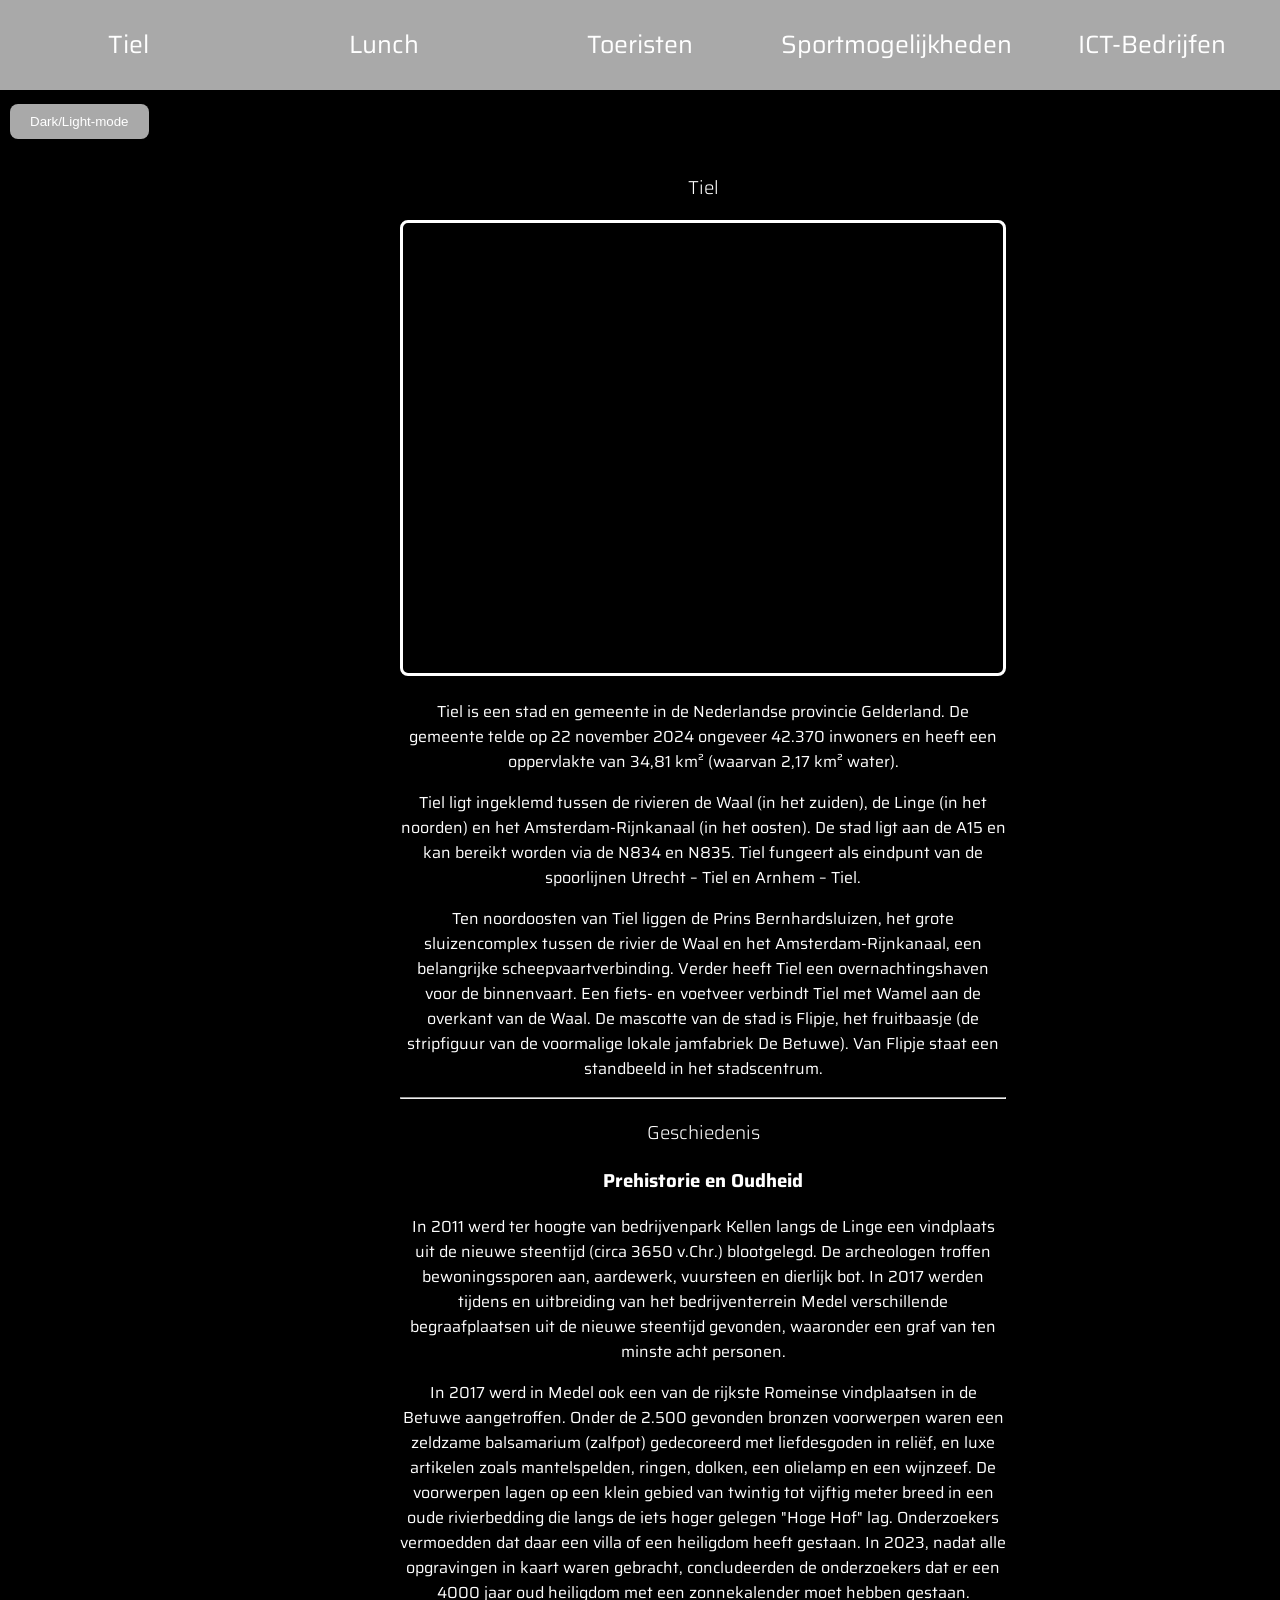
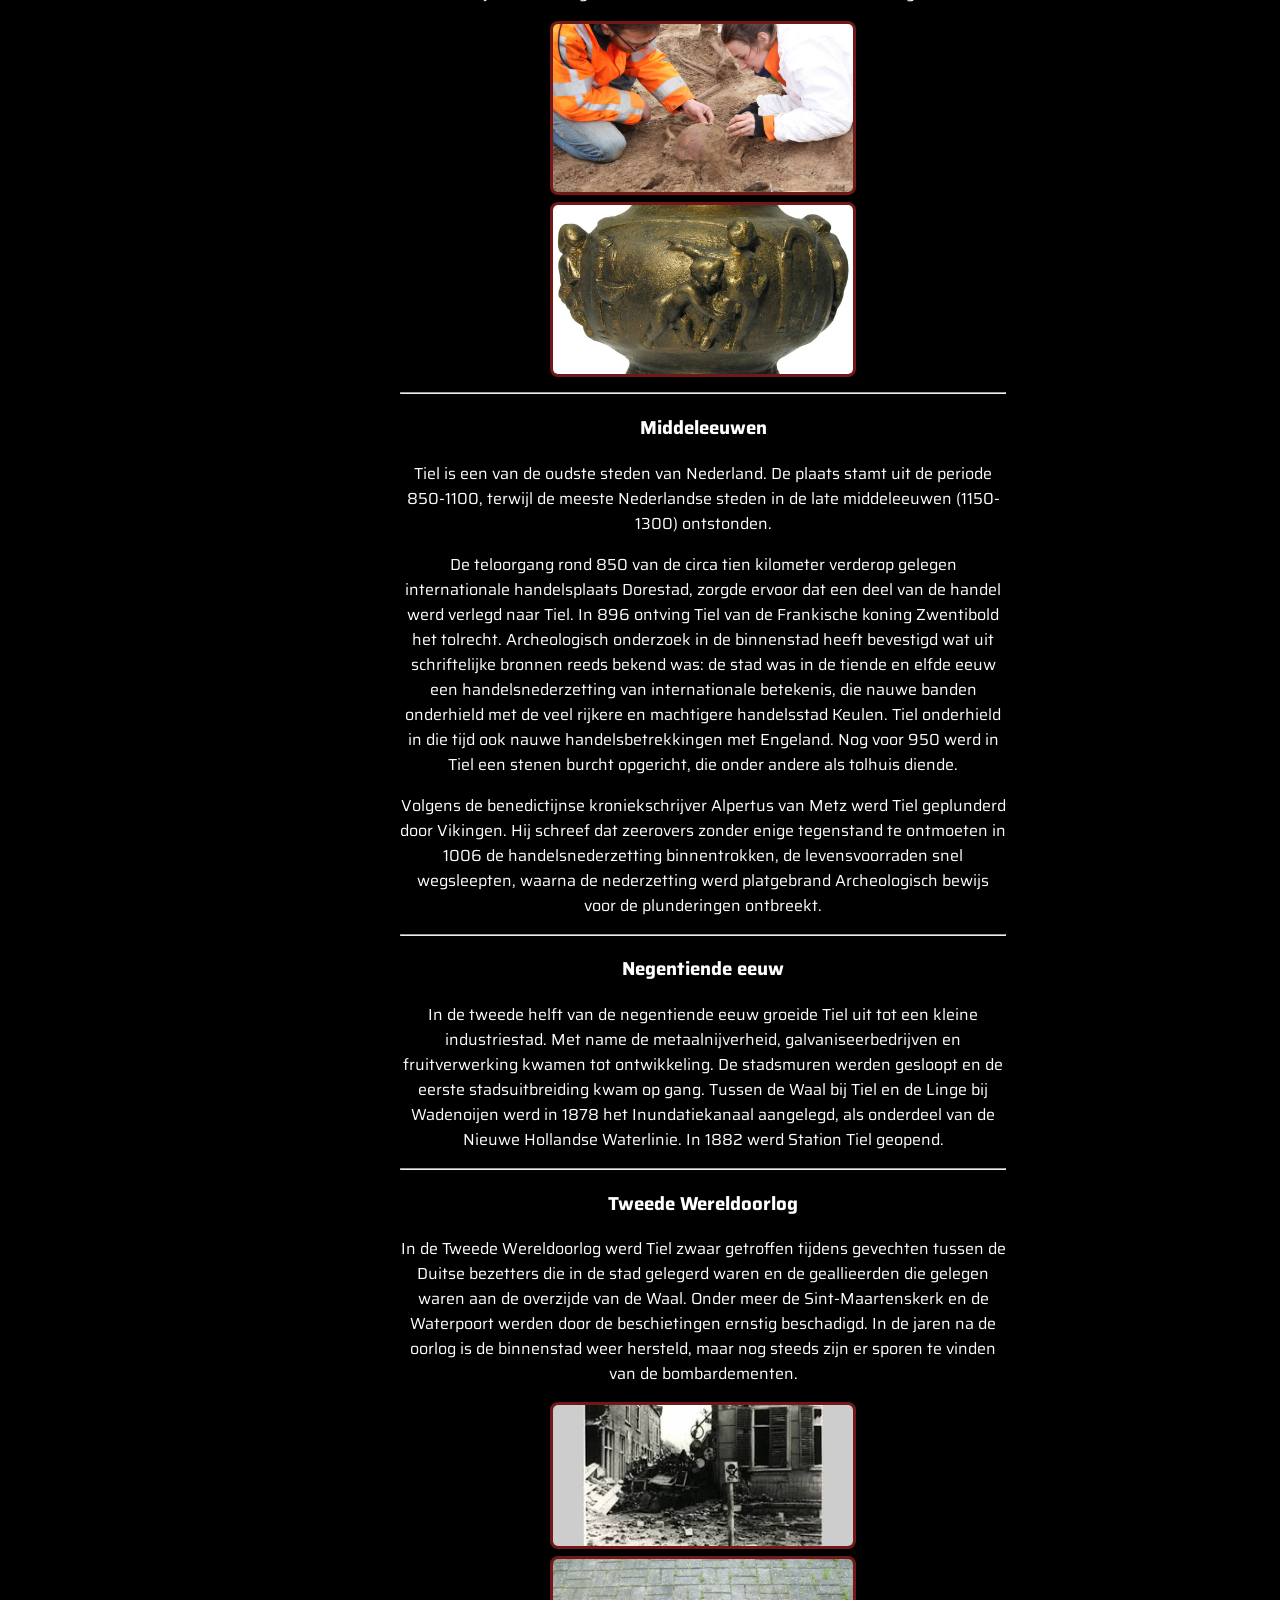
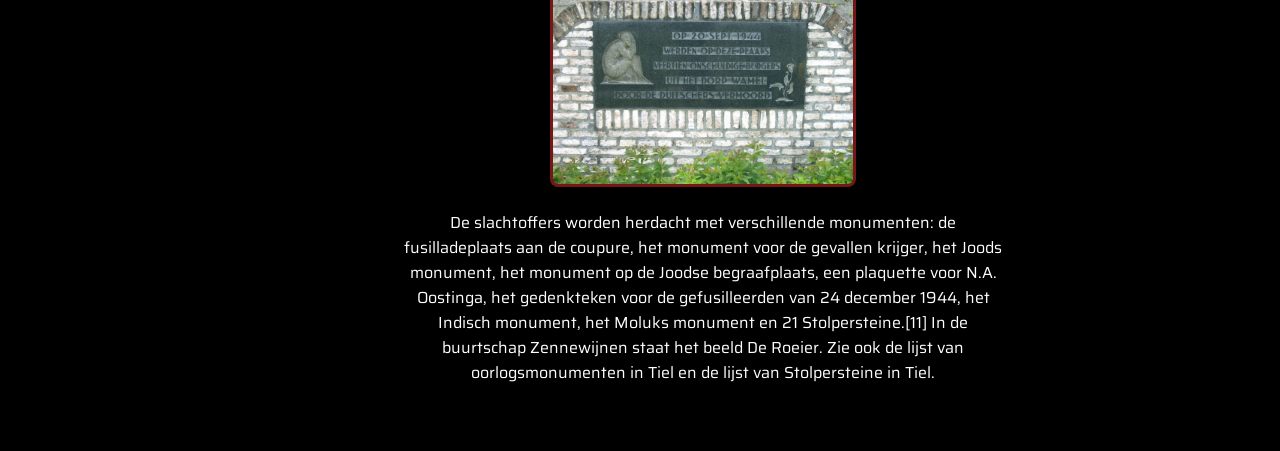
<file: index.htm>
<!DOCTYPE html>
<html>
    <head>
        <link rel="stylesheet" href="stylescheets/dark-light.css">
        <link rel="stylesheet" href="stylescheets/index.css">
        <link rel="stylesheet" href="stylescheets/menu.css">
        <meta charset="UTF-8">
        <meta name="viewport" content="width=device-width, initial-scale=1.0">
        <title>Tiel</title>
    </head>
    <body>
        <header>
            <!--navigatiebalk boven aan de pagina-->
            <nav>
                <ul>
                    <li>
                        <a href="index.htm">Tiel</a>
                    </li>
                    <li>
                        <a href="pages/lunch.htm">Lunch</a>
                    </li>
                    <li>
                        <a href="pages/toeristen.htm">Toeristen</a>
                    </li>
                    <li>
                        <a href="pages/sportmogelijkheden.htm">Sportmogelijkheden</a>
                    </li>
                    <li>
                        <a href="pages/ictbedrijfen.htm">ICT-Bedrijfen</a>
                    </li>
                </ul>
            </nav>
        </header>
        <main>
            <button id="colorButton">Dark/Light-mode</button>

            <!--Algemene infoormatie-->
            <section>
                <article>
                    <h1>
                        Tiel
                    </h1>
                    <iframe src="https://www.google.com/maps/embed?pb=!1m18!1m12!1m3!1d39396.42820635506!2d5.386837492407652!3d51.89241320703552!2m3!1f0!2f0!3f0!3m2!1i1024!2i768!4f13.1!3m3!1m2!1s0x47c6f80668bc460f%3A0xac17910e3be38e60!2sTiel!5e0!3m2!1snl!2snl!4v1761561547903!5m2!1snl!2snl"></iframe>
                    <p>
                        Tiel is een stad en gemeente in de Nederlandse provincie Gelderland. De gemeente telde op 22 november 2024 ongeveer 42.370 inwoners en heeft een oppervlakte van 34,81 km² (waarvan 2,17 km² water).
                    </p>
                    <p>
                        Tiel ligt ingeklemd tussen de rivieren de Waal (in het zuiden), de Linge (in het noorden) en het Amsterdam-Rijnkanaal (in het oosten).
                        De stad ligt aan de A15 en kan bereikt worden via de N834 en N835. Tiel fungeert als eindpunt van de spoorlijnen Utrecht – Tiel en Arnhem – Tiel.
                    </p>
                    <p>
                        Ten noordoosten van Tiel liggen de Prins Bernhardsluizen, het grote sluizencomplex tussen de rivier de Waal en het Amsterdam-Rijnkanaal, een belangrijke scheepvaartverbinding. Verder heeft Tiel een overnachtingshaven voor de binnenvaart. Een fiets- en voetveer verbindt Tiel met Wamel aan de overkant van de Waal.
                        De mascotte van de stad is Flipje, het fruitbaasje (de stripfiguur van de voormalige lokale jamfabriek De Betuwe). Van Flipje staat een standbeeld in het stadscentrum.
                    </p>

                    <hr>

                    <!--Geschidenis-->
                    <h1>
                        Geschiedenis
                    </h1>
                    <h3>
                        Prehistorie en Oudheid
                    </h3>
                    <p>
                    In 2011 werd ter hoogte van bedrijvenpark Kellen langs de Linge een vindplaats uit de nieuwe steentijd (circa 3650 v.Chr.) blootgelegd. De archeologen troffen bewoningssporen aan, aardewerk, vuursteen en dierlijk bot.
                    In 2017 werden tijdens en uitbreiding van het bedrijventerrein Medel verschillende begraafplaatsen uit de nieuwe steentijd gevonden, waaronder een graf van ten minste acht personen.
                    </p>
                    <p>
                    In 2017 werd in Medel ook een van de rijkste Romeinse vindplaatsen in de Betuwe aangetroffen. Onder de 2.500 gevonden bronzen voorwerpen waren een zeldzame balsamarium (zalfpot) gedecoreerd met liefdesgoden in reliëf, en luxe artikelen zoals mantelspelden, ringen, dolken, een olielamp en een wijnzeef.
                    De voorwerpen lagen op een klein gebied van twintig tot vijftig meter breed in een oude rivierbedding die langs de iets hoger gelegen "Hoge Hof" lag. Onderzoekers vermoedden dat daar een villa of een heiligdom heeft gestaan.
                    In 2023, nadat alle opgravingen in kaart waren gebracht, concludeerden de onderzoekers dat er een 4000 jaar oud heiligdom met een zonnekalender moet hebben gestaan.
                    </p>
                    <img src="images/bronzen_voorwerpen(skelet).jpg" alt="">
                    <img src="images/bronzen_voorwerpen(vaas).jpg" alt="">
                    <hr>    
                    <!--Middweleeuwen-->
                    <h3>
                        Middeleeuwen
                    </h3>
                    <p>
                    Tiel is een van de oudste steden van Nederland. De plaats stamt uit de periode 850-1100, terwijl de meeste Nederlandse steden in de late middeleeuwen (1150-1300) ontstonden.
                    </p>
                    <p>
                    De teloorgang rond 850 van de circa tien kilometer verderop gelegen internationale handelsplaats Dorestad, zorgde ervoor dat een deel van de handel werd verlegd naar Tiel. In 896 ontving Tiel van de Frankische koning Zwentibold het tolrecht.
                    Archeologisch onderzoek in de binnenstad heeft bevestigd wat uit schriftelijke bronnen reeds bekend was: de stad was in de tiende en elfde eeuw een handelsnederzetting van internationale betekenis, die nauwe banden onderhield met de veel rijkere en machtigere handelsstad Keulen.
                    Tiel onderhield in die tijd ook nauwe handelsbetrekkingen met Engeland. Nog voor 950 werd in Tiel een stenen burcht opgericht, die onder andere als tolhuis diende.
                    </p>
                    <p>
                    Volgens de benedictijnse kroniekschrijver Alpertus van Metz werd Tiel geplunderd door Vikingen. Hij schreef dat zeerovers zonder enige tegenstand te ontmoeten in 1006 de handelsnederzetting binnentrokken, de levensvoorraden snel wegsleepten, waarna de nederzetting werd platgebrand Archeologisch bewijs voor de plunderingen ontbreekt.
                    </p>
                    <hr>
                    <!--Negentiende eeuw-->
                    <h3>
                        Negentiende eeuw
                    </h3>
                    <p>
                    In de tweede helft van de negentiende eeuw groeide Tiel uit tot een kleine industriestad. Met name de metaalnijverheid, galvaniseerbedrijven en fruitverwerking kwamen tot ontwikkeling.
                    De stadsmuren werden gesloopt en de eerste stadsuitbreiding kwam op gang. Tussen de Waal bij Tiel en de Linge bij Wadenoijen werd in 1878 het Inundatiekanaal aangelegd, als onderdeel van de Nieuwe Hollandse Waterlinie. In 1882 werd Station Tiel geopend.
                    </p>
                    <hr>
                    <!--Tweede Wereldoorlog-->
                    <h3>
                        Tweede Wereldoorlog
                    </h3>
                    <p>
                    In de Tweede Wereldoorlog werd Tiel zwaar getroffen tijdens gevechten tussen de Duitse bezetters die in de stad gelegerd waren en de geallieerden die gelegen waren aan de overzijde van de Waal. Onder meer de Sint-Maartenskerk en de Waterpoort werden door de beschietingen ernstig beschadigd. 
                    In de jaren na de oorlog is de binnenstad weer hersteld, maar nog steeds zijn er sporen te vinden van de bombardementen.
                    </p>
                    <img src="images/Tiel_ww2.jpg" alt="">
                    <img src="images/ww2_bord.jpg" alt="">
                    <p>
                    De slachtoffers worden herdacht met verschillende monumenten: de fusilladeplaats aan de coupure, het monument voor de gevallen krijger, het Joods monument, het monument op de Joodse begraafplaats, een plaquette voor N.A. Oostinga, het gedenkteken voor de gefusilleerden van 24 december 1944, het Indisch monument, het Moluks monument en 21 Stolpersteine.[11] In de buurtschap Zennewijnen staat het beeld De Roeier. Zie ook de lijst van oorlogsmonumenten in Tiel en de lijst van Stolpersteine in Tiel.
                    </p>
                </article>
            </section>
        </main>
        <footer>
            <script src="script/dark-light.js"></script>
        </footer>
        
    </body>
</html>
</file>
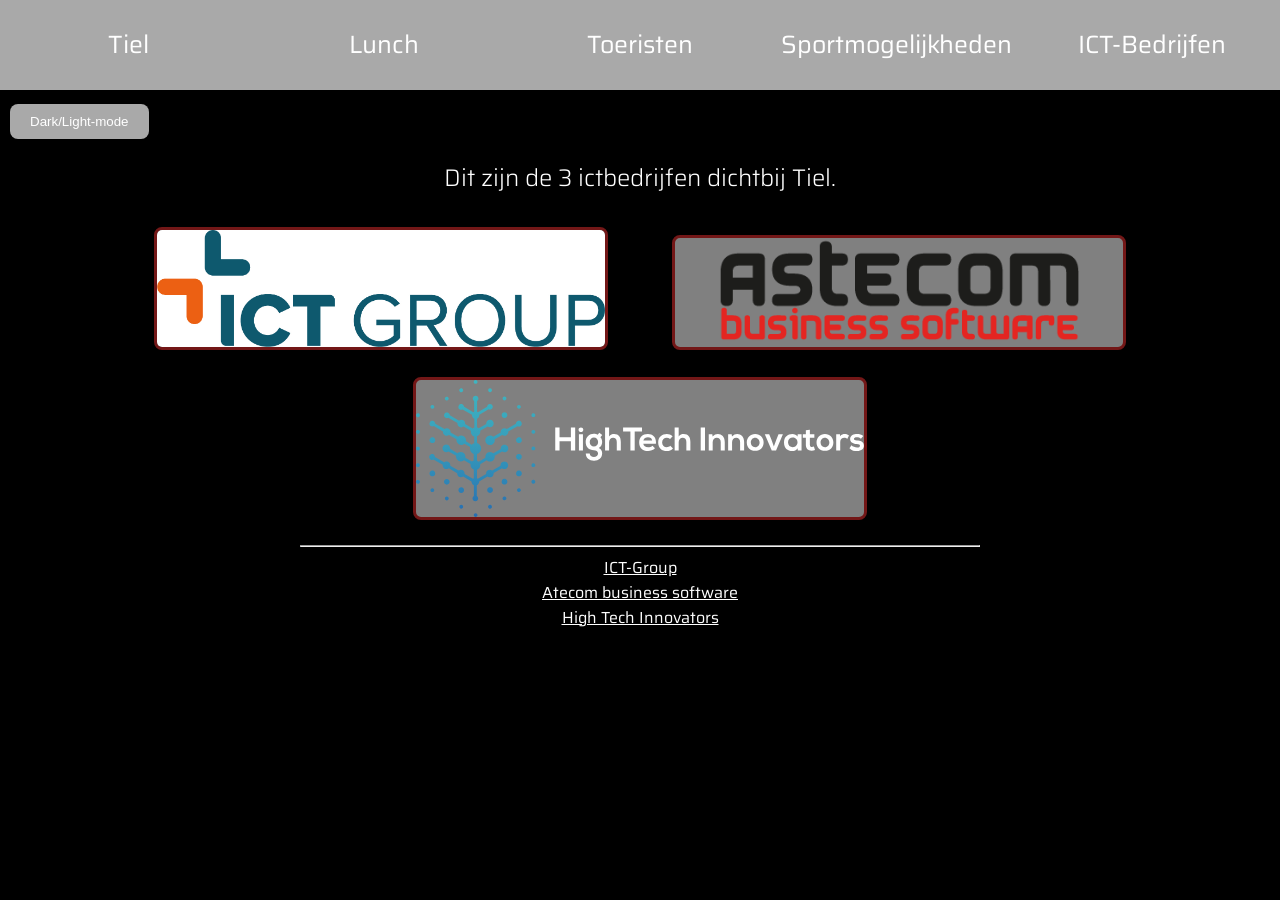
<file: pages/ictbedrijfen.htm>
<!DOCTYPE html>
<html>
    <head>
        <link rel="stylesheet" href="../stylescheets/ict.css">
        <link rel="stylesheet" href="../stylescheets/dark-light.css">
        <link rel="stylesheet" href="../stylescheets/menu.css">
        <meta charset="UTF-8">
        <meta name="viewport" content="width=device-width, initial-scale=1.0">
        <title>Tiel-ICTbedrijven</title>
    </head>
    <body>
        <header>
            <!--navigatiebalk boven aan de pagina-->
            <nav>
                <ul>
                    <li>
                        <a href="../index.htm">Tiel</a>
                    </li>
                    <li>
                        <a href="lunch.htm">Lunch</a>
                    </li>
                    <li>
                        <a href="toeristen.htm">Toeristen</a>
                    </li>
                    <li>
                        <a href="sportmogelijkheden.htm">Sportmogelijkheden</a>
                    </li>
                    <li>
                        <a href="ictbedrijfen.htm">ICT-Bedrijfen</a>
                    </li>
                </ul>
            </nav>
        </header>
        <main>
            <!--Dark/Light mode knopje-->
            <button id="colorButton">Dark/Light-mode</button>
            <!--informatie van de bedrijfen en fotos-->
            <section>
                <h1>
                    Dit zijn de 3 ictbedrijfen dichtbij Tiel.
                </h1>
                <img onclick="informatiegroup()" src="../images/ictgroep2.jpg">
                <img onclick="informatieastecom()" src="../images/ict.png">
                <img onclick="informatiehigh()" src="../images/icthigh.svgz">
            </section>
            <!--Link naar de website van de bedrijfen-->
            <section>
                <article>
                    <hr>
                    <a href="https://www.ict.eu/nl" target="_blank">ICT-Group</a>
                    <a href="https://astecom.nl/over-astecom/" target="_blank">Atecom business software</a>
                    <a href="https://www.hightechinnovators.nl/" target="_blank"">High Tech Innovators</a>
                </article>
            </section>
        </main>
        <footer>
            <script src="../script/ict.js"></script>
            <script src="../script/dark-light.js"></script>
        </footer> 
    </body>
</file>
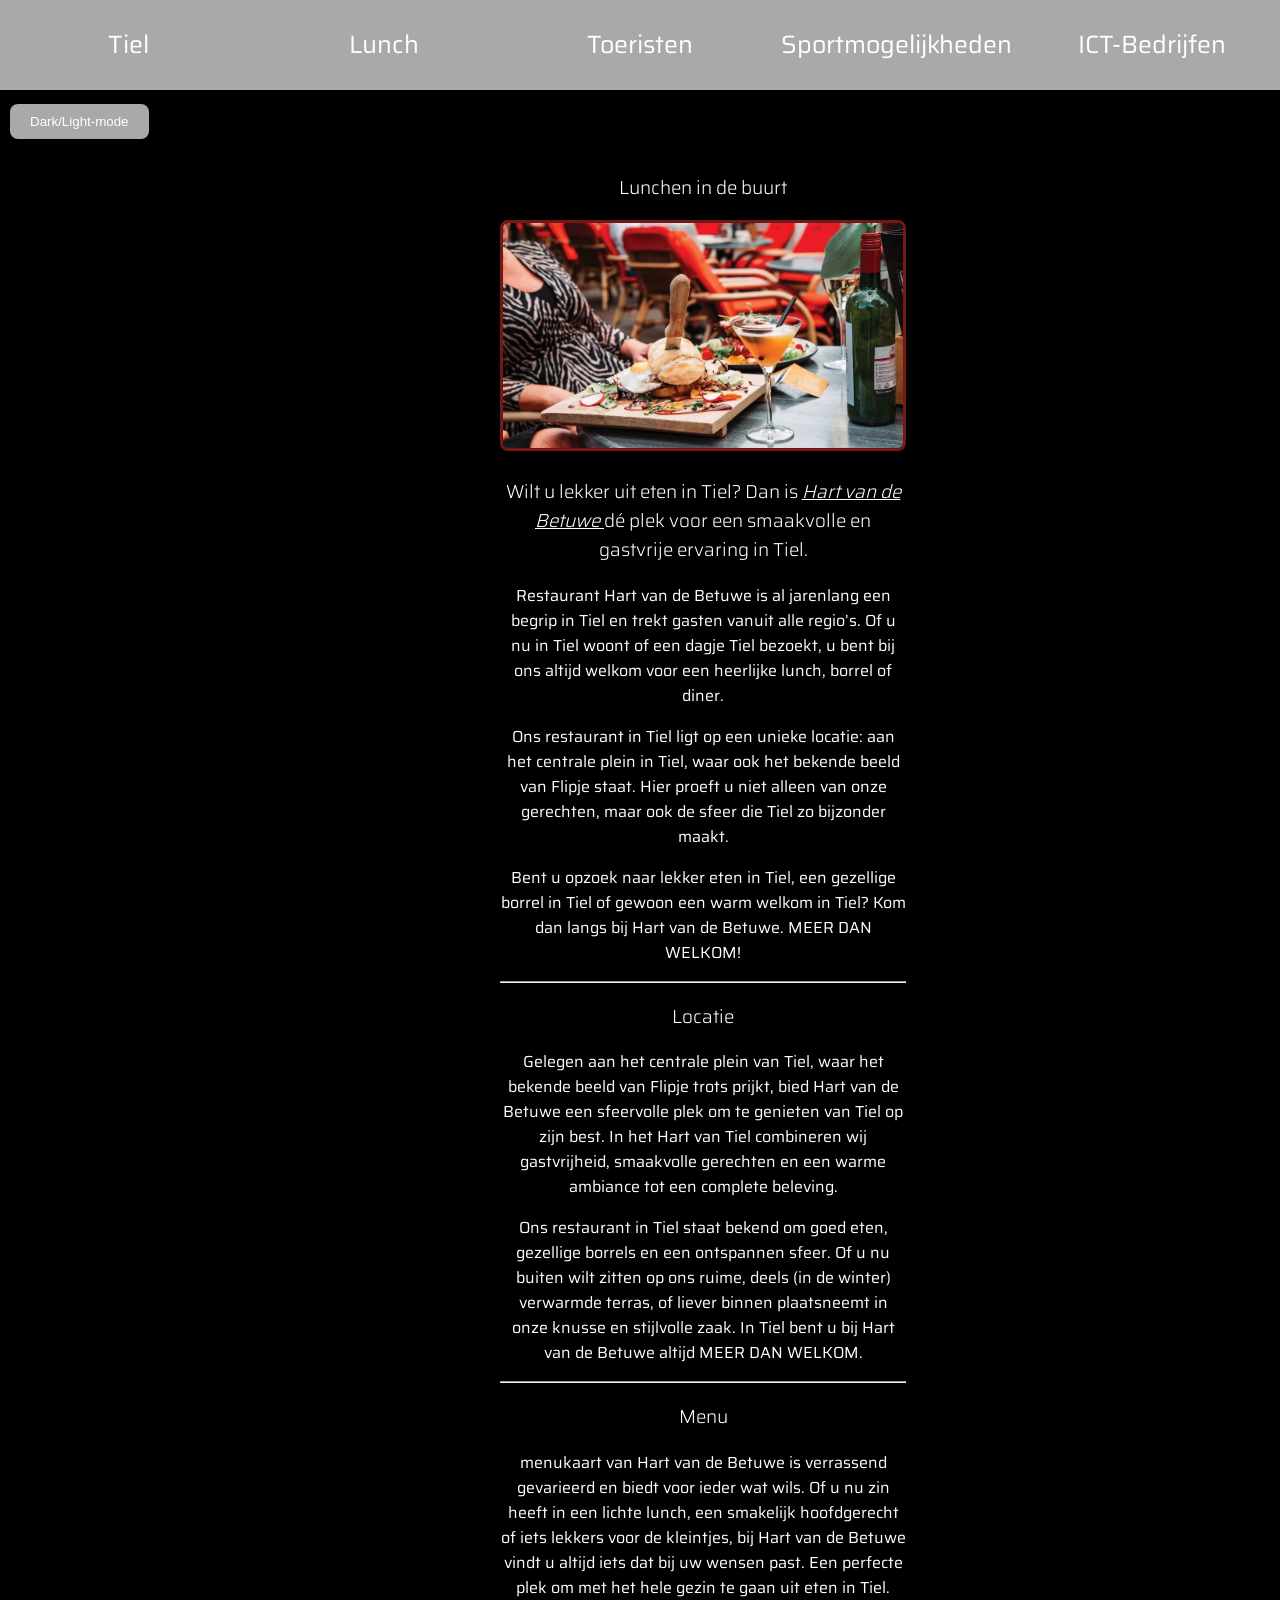
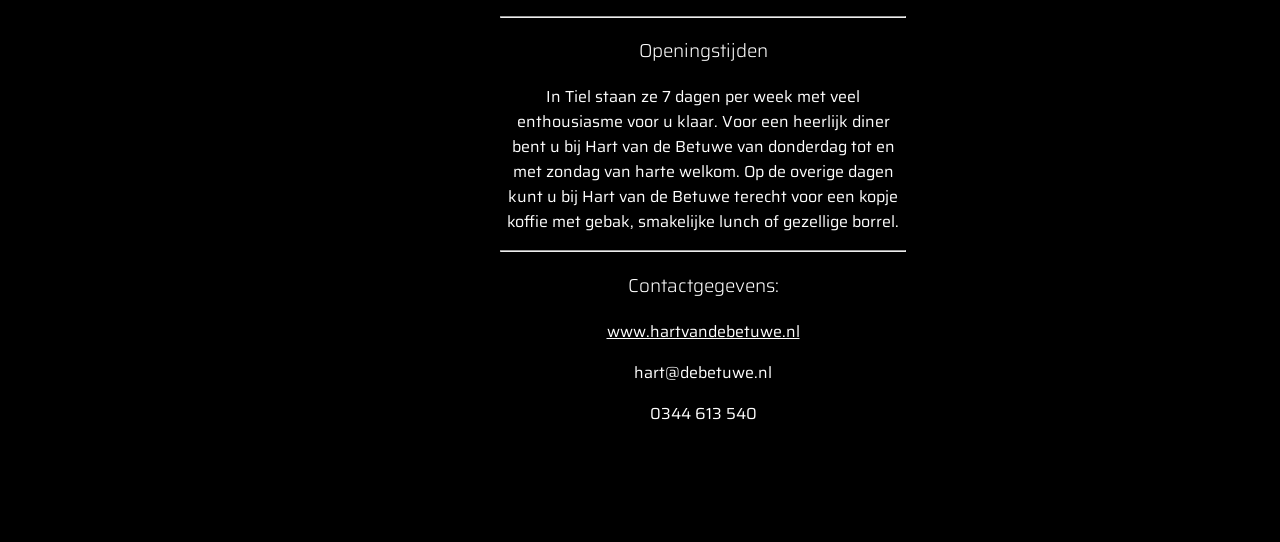
<file: pages/lunch.htm>
<!DOCTYPE html>
<html>
    <head>
        <link rel="stylesheet" href="../stylescheets/dark-light.css">
        <link rel="stylesheet" href="../stylescheets/lunch.css">
        <link rel="stylesheet" href="../stylescheets/menu.css">
        <meta charset="UTF-8">
        <meta name="viewport" content="width=device-width, initial-scale=1.0">
        <title>Tiel-Lunch</title>
    </head>
    <body>
        <header>
            <!--navigatiebalk boven aan de pagina-->
            <nav>
                <ul>
                    <li>
                        <a href="../index.htm">Tiel</a>
                    </li>
                    <li>
                        <a href="lunch.htm">Lunch</a>
                    </li>
                    <li>
                        <a href="toeristen.htm">Toeristen</a>
                    </li>
                    <li>
                        <a href="sportmogelijkheden.htm">Sportmogelijkheden</a>
                    </li>
                    <li>
                        <a href="ictbedrijfen.htm">ICT-Bedrijfen</a>
                    </li>
                </ul>
            </nav>
        </header>
        <main>
            <!--Dark/Light mode knopje-->
            <button id="colorButton">Dark/Light-mode</button>
            <!--informatie over de lunchplek-->
            <section>
                <article>
                    <h1>
                        Lunchen in de buurt
                    </h1>
                    <img class="image1" src="../images/Lunchen1.webp">
                    <h3>
                        Wilt u lekker uit eten in Tiel? Dan is <i><u> Hart van de Betuwe </u></i> dé plek voor een smaakvolle en gastvrije ervaring in Tiel.
                    </h3>
                    <p>
                        Restaurant Hart van de Betuwe is al jarenlang een begrip in Tiel en trekt gasten vanuit alle regio’s. Of u nu in Tiel woont of een dagje Tiel bezoekt, u bent bij ons altijd welkom voor een heerlijke lunch, borrel of diner.
                    </p>
                    <p>
                        Ons restaurant in Tiel ligt op een unieke locatie: aan het centrale plein in Tiel, waar ook het bekende beeld van Flipje staat. Hier proeft u niet alleen van onze gerechten, maar ook de sfeer die Tiel zo bijzonder maakt.
                    </p>
                    <p>
                        Bent u opzoek naar lekker eten in Tiel, een gezellige borrel in Tiel of gewoon een warm welkom in Tiel? Kom dan langs bij Hart van de Betuwe. MEER DAN WELKOM! 
                    </p>
                    <hr>
                    <!--Locatie-->
                    <h1>
                        Locatie
                    </h1>
                    <p>
                        Gelegen aan het centrale plein van Tiel, waar het bekende beeld van Flipje trots prijkt, bied Hart van de Betuwe een sfeervolle plek om te genieten van Tiel op zijn best. In het Hart van Tiel combineren wij gastvrijheid, smaakvolle gerechten en een warme ambiance tot een complete beleving.
                    </p>
                    <p>
                        Ons restaurant in Tiel staat bekend om goed eten, gezellige borrels en een ontspannen sfeer. Of u nu buiten wilt zitten op ons ruime, deels (in de winter) verwarmde terras, of liever binnen plaatsneemt in onze knusse en stijlvolle zaak. In Tiel bent u bij Hart van de Betuwe altijd MEER DAN WELKOM.
                    </p>
                    <hr>
                    <!--Menu-->
                    <h1>
                        Menu
                    </h1>
                    <p>
                        menukaart van Hart van de Betuwe is verrassend gevarieerd en biedt voor ieder wat wils. Of u nu zin heeft in een lichte lunch, een smakelijk hoofdgerecht of iets lekkers voor de kleintjes, bij Hart van de Betuwe vindt u altijd iets dat bij uw wensen past. Een perfecte plek om met het hele gezin te gaan uit eten in Tiel.
                    </p>
                    <hr>
                    <!--openingstijden-->
                    <h1>
                        Openingstijden
                    </h1>
                    <p>
                        In Tiel staan ze 7 dagen per week met veel enthousiasme voor u klaar. Voor een heerlijk diner bent u bij Hart van de Betuwe van donderdag tot en met zondag van harte welkom. Op de overige dagen kunt u bij Hart van de Betuwe terecht voor een kopje koffie met gebak, smakelijke lunch of gezellige borrel.
                    </p>
                    <hr>
                    <!--Contactgegevens-->
                    <h3>
                        Contactgegevens:
                    </h3>
                    <a href="https://www.hartvandebetuwe.nl/" target="_blank">www.hartvandebetuwe.nl</a>
                    <p>
                        hart@debetuwe.nl
                    </p>
                    <p>
                        0344 613 540
                    </p>
                </article>
            </section>
        </main>
        <footer>
            <script src="../script/dark-light.js"></script>
        </footer> 
    </body>
</file>
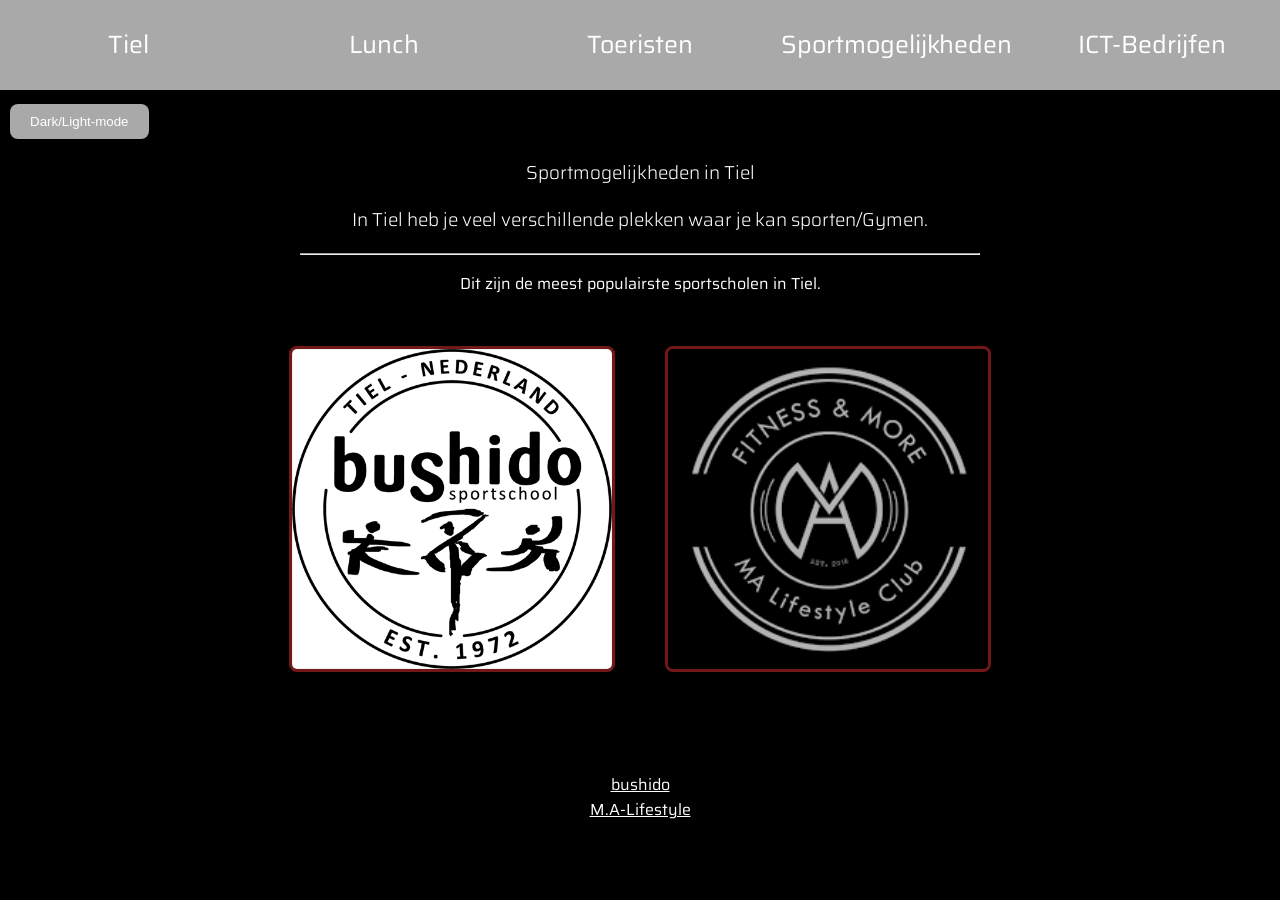
<file: pages/sportmogelijkheden.htm>
<!DOCTYPE html>
<html>
    <head>
        <link rel="stylesheet" href="../stylescheets/dark-light.css">
        <link rel="stylesheet" href="../stylescheets/sportmogelijkheden.css">
        <link rel="stylesheet" href="../stylescheets/menu.css">
        <meta charset="UTF-8">
        <meta name="viewport" content="width=device-width, initial-scale=1.0">
        <title>Tiel-Sporrtmogelijkheden</title>
    </head>
    <body>
        <header>
            <!--navigatiebalk boven aan de pagina-->
            <nav>
                <ul>
                    <li>
                        <a href="../index.htm">Tiel</a>
                    </li>
                    <li>
                        <a href="lunch.htm">Lunch</a>
                    </li>
                    <li>
                        <a href="toeristen.htm">Toeristen</a>
                    </li>
                    <li>
                        <a href="sportmogelijkheden.htm">Sportmogelijkheden</a>
                    </li>
                    <li>
                        <a href="ictbedrijfen.htm">ICT-Bedrijfen</a>
                    </li>
                </ul>
            </nav>
        </header>
        <main>
            <!--Dark/Light mode knopje-->
            <button id="colorButton">Dark/Light-mode</button>
            <!--informatie over de onderwerp-->
            <section>
                <article>
                    <h1>
                        Sportmogelijkheden in Tiel
                    </h1>
                    <h3>
                        In Tiel heb je veel verschillende plekken waar je kan sporten/Gymen.
                    </h3>
                    <hr>
                    <p>
                        Dit zijn de meest populairste sportscholen in Tiel.
                    </p>
                </article>
            </section>
            <!--fotos met informatie-->
            <section class="foto">
                <img onclick="informatiebushido()" src="../images/bushido.png" alt="">
                <img onclick="informatiema()" src="../images/magym.png" alt="">
            </section>
            <!--link naar de website van de gym-->
            <section>
                <article>
                    <a href="https://sportschoolbushido.nl/" target="_blank">bushido</a>
                    <a href="https://malifestyleclub.nl/"target="_blank">M.A-Lifestyle</a>
                </article>
            </section>
        </main>
        <footer>
            <script src="../script/sport.js"></script>
            <script src="../script/dark-light.js"></script>
        </footer> 
    </body>
</file>
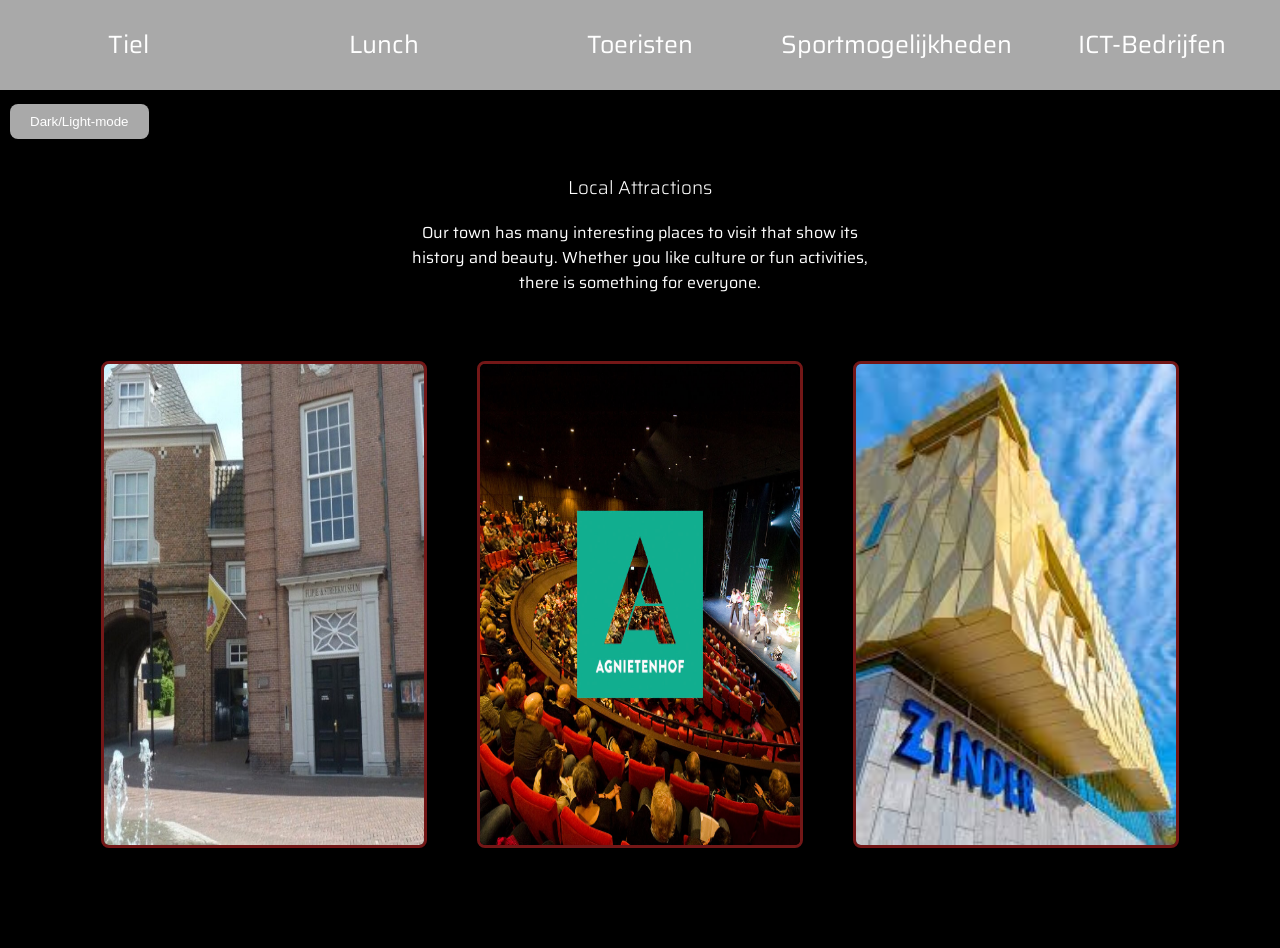
<file: pages/toeristen.htm>
<!DOCTYPE html>
<html>
    <head>
        <link rel="stylesheet" href="../stylescheets/dark-light.css">
        <link rel="stylesheet" href="../stylescheets/toeristen.css">
        <link rel="stylesheet" href="../stylescheets/menu.css">
        <meta charset="UTF-8">
        <meta name="viewport" content="width=device-width, initial-scale=1.0">
        <title>Tiel-Toeristen</title>
    </head>
    <body>
        <header>
            <!--navigatiebalk boven aan de pagina-->
            <nav>
                <ul>
                    <li>
                        <a href="../index.htm">Tiel</a>
                    </li>
                    <li>
                        <a href="lunch.htm">Lunch</a>
                    </li>
                    <li>
                        <a href="toeristen.htm">Toeristen</a>
                    </li>
                    <li>
                        <a href="sportmogelijkheden.htm">Sportmogelijkheden</a>
                    </li>
                    <li>
                        <a href="ictbedrijfen.htm">ICT-Bedrijfen</a>
                    </li>
                </ul>
            </nav>  
        </header> 
        <main>
            <!--Dark/Light mode knopje-->
            <button id="colorButton">Dark/Light-mode</button>
            <!--informatie over plekken-->
            <section class="infoormatie">
                <article>
                    <h1>
                        Local Attractions
                    </h1>
                    <p>
                        Our town has many interesting places to visit that show its history and beauty. Whether you like culture or fun activities, there is something for everyone.
                    </p>
                </article>
                <!--Fotos en informatie over de plekken-->
            </section>
            <section class="foto">
                <img onclick="infoormatieflipje()" src="../images/flipje2.jpg" alt="">
                <img onclick="infoormatieagnitenhof()" src="../images/agnitenhof1.jpg" alt="">
                <img onclick="infoormatiezinder()" src="../images/zinder1.jpg" alt="">
            </section>            
        </main>
        <footer>
            <script src="../script/toeristen.js" defer></script>
            <script src="../script/dark-light.js" defer></script>
        </footer>
    </body>
</file>
<file: stylescheets/dark-light.css>
/* dark/light mode button stylen */
button 
{
    display: block;
    margin: 15px 10px 15px 10px;
    background-color: darkgray;
    color: white;
    padding: 10px 20px;
    border: none;
    border-radius: 8px;
    cursor: pointer;
    transition: background-color 0.3s ease;
}

button:hover 
{
    background-color: gray;
}
</file>
<file: stylescheets/index.css>
/* custom font aanpassen */
@font-face 
{
    font-family: custom;
    src: url(../fonts/Saira-VariableFont_wdth\,wght.ttf);
}

/* padding en margin op 0px zetten */
body, ul, li
{
    padding: 0px;
    margin: 0px;
}

/* body, h1, en p elementen stylen */
body
{
    font-family: custom;
    background-color: black;
    text-align: center;
}

h1
{
    font-weight: 300;
    color: white;
}

p
{
    color: white;
}

iframe
{
    border-radius: 8px;
    border-color: rgb(115, 23, 23);
    border-width: 3px;
    border: solid;
    width: 600px;
    height: 450px;
}


/* fotos stylen */
img
{
    width: 300px;
    border: solid;
    border-radius: 8px;
    border-color: rgb(115, 23, 23);
    border-width: 3px;
}

/* section en article stylen */
section
{
    margin: 0 100px;
    gap: 0 50px;
    display: flex;
    color: white;
}

article
{
    margin-bottom: 50px;
    padding: 0 300px 0 300px;
    text-align: center;
}
</file>
<file: stylescheets/menu.css>
/* custom font aanpassen */
@font-face 
{
    font-family: custom;
    src: url(../fonts/Saira-VariableFont_wdth\,wght.ttf);
}

/* padding en margin op 0px zetten */
body,ul, li
{
padding: 0px;
margin: 0px;
}   

/* body, ul, li en a element stylen */
body
{
font-family: custom;
background-color: black;
text-align: center;
}

ul 
{   
    display: flex;
    list-style-type: none;
}

li 
{
    width: 25%;
}

li a {
    display: block;
    background-color: darkgray;
    color: white;
    padding: 25px 0;
    font-size: 25px;
    text-decoration: none;
    text-align: center;
    width: 100%;
    height: 45%;
}

li a:hover {
    background-color: gray;
    color: darkgray;
}
</file>
<file: stylescheets/ict.css>
/* custom font aanpassen */
@font-face 
{
    font-family: custom;
    src: url(../fonts/Saira-VariableFont_wdth\,wght.ttf);
}
/* padding en margin op 0 zetten */
body, ul, li
{
    padding: 0px;
    margin: 0px;
}
/* body, a, h1, h3 en p elementen stylen */
body
{
    font-family: custom;
    background-color: black;
    text-align: center;
}

a
{
    display: block;
    color: white;
}

h1, h3
{
    font-weight: 300;
    color: white;
}

p
{
    color: white;
}

/* fotos stylen */
img
{
    margin: 10px 30px 10px 30px;
    background-color: gray;
    border: solid rgb(115, 23, 23);
    cursor: pointer;
    width: 35%;
    height: auto;
    border-radius: 8px;
}

img:hover
{
    transform: scale(1.04);
}

/* informatie tekst stylen */
.infoormatie
{
    margin: 0 100px;
    gap: 0 50px;
    display: flex;
    color: white;
}
/* article stylen */
article
{
    margin-bottom: 50px;
    padding: 0 300px 0 300px;
    text-align: center;
}
</file>
<file: stylescheets/lunch.css>
/* custom font aanpassen */
@font-face 
{
    font-family: custom;
    src: url(../fonts/Saira-VariableFont_wdth\,wght.ttf);
}
/* padding op 0 zetten */
body, ul, li
{
    padding: 0px;
    margin: 0px;
}

/* body, h1, a, h3 en p elementen stylen */
body
{
    font-family: custom;
    background-color: black;
    text-align: center;
}

h1,h3
{
    font-weight: 300;
    color: white;
}

p
{
    color: white;
}

a
{
    color: white;
}
/* fotos stylen */
.image1
{
    width: 400px;
    border: solid;
    border-radius: 8px;
    border-color: rgb(115, 23, 23);
    border-width: 3px;
}

/* informatie tekst stylen */
section
{
    margin: 0 100px;
    gap: 0 50px;
    display: flex;
    color: white;
}

article
{
    margin-bottom: 100px;
    padding: 0 400px 0 400px;
    text-align: center;
}
</file>
<file: stylescheets/sportmogelijkheden.css>
/* custom font aanpasen */
@font-face 
{
    font-family: custom;
    src: url(../fonts/Saira-VariableFont_wdth\,wght.ttf);
}
/* padding en margin op 0px zetten */
body, ul, li
{
    padding: 0px;
    margin: 0px;
}
/* body, a, h1, h3 en p elementen stylen */
body
{
    font-family: custom;
    background-color: black;
    text-align: center;
}

a
{
    display: block;
    color: white;
}

h1, h3
{
    font-weight: 300;
    color: white;
}

p
{
    color: white;
}

/* fotos style geven */
.foto
{
    display: flex;
    gap: 50px;
    justify-content: center;
    margin-bottom: 100px;
}

.foto img
{
    border: solid rgb(115, 23, 23);
    cursor: pointer;
    width: 25%;
    height: auto;
    border-radius: 8px;
}

img:hover
{
    transform: scale(1.04);
}
/* informatie tekst stylen */
.infoormatie
{
    margin: 0 100px;
    gap: 0 50px;
    display: flex;
    color: white;
}
/* article padding en margin aanpasen */
article
{
    margin-bottom: 50px;
    padding: 0 300px 0 300px;
    text-align: center;
}
</file>
<file: stylescheets/toeristen.css>
/*Custom font kiezen*/
@font-face 
{
    font-family: custom;
    src: url(../fonts/Saira-VariableFont_wdth\,wght.ttf);
}
/*body, ul, li element padding en margin op 0 zetten*/
body, ul, li
{
    padding: 0px;
    margin: 0px;
}
/* Body, h1 en p element style geven zoals kleur of tekstgrotte */
body
{
    font-family: custom;
    background-color: black;
    text-align: center;
}

h1
{
    font-weight: 300;
    color: white;
}

p
{
    color: white;
}
/* fotos style geven, zoals border, width of margin */

.foto
{
    display: flex;
    gap: 50px;
    justify-content: center;
    margin-bottom: 100px;
}

.foto img
{
    border: solid rgb(115, 23, 23);
    cursor: pointer;
    width: 25%;
    height: auto;
    border-radius: 8px;
}

img:hover
{
    transform: scale(1.04);
}
/* informatie tekst style geveen */
.infoormatie
{
    margin: 0 100px;
    gap: 0 50px;
    display: flex;
    color: white;
}
/* article padding en margin aanpasen */
article
{
    margin-bottom: 50px;
    padding: 0 300px 0 300px;
    text-align: center;
}
</file>
